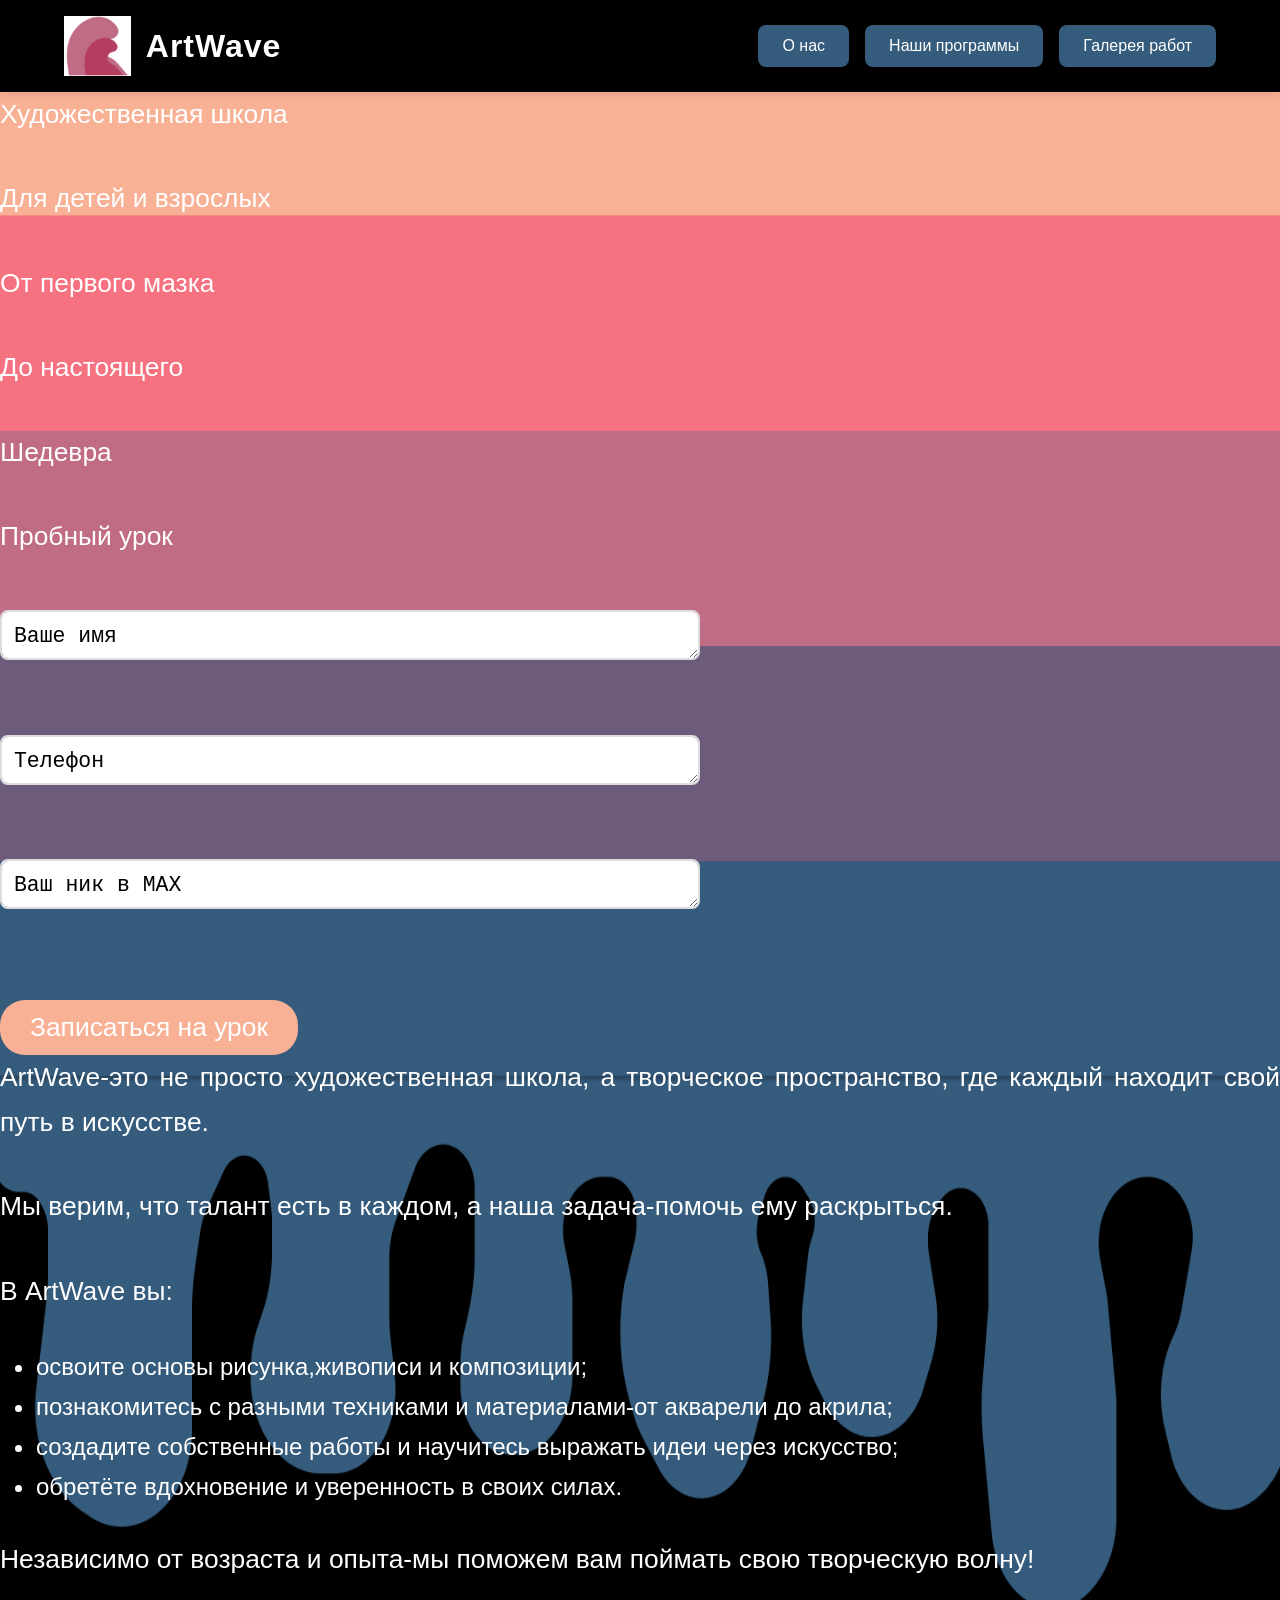
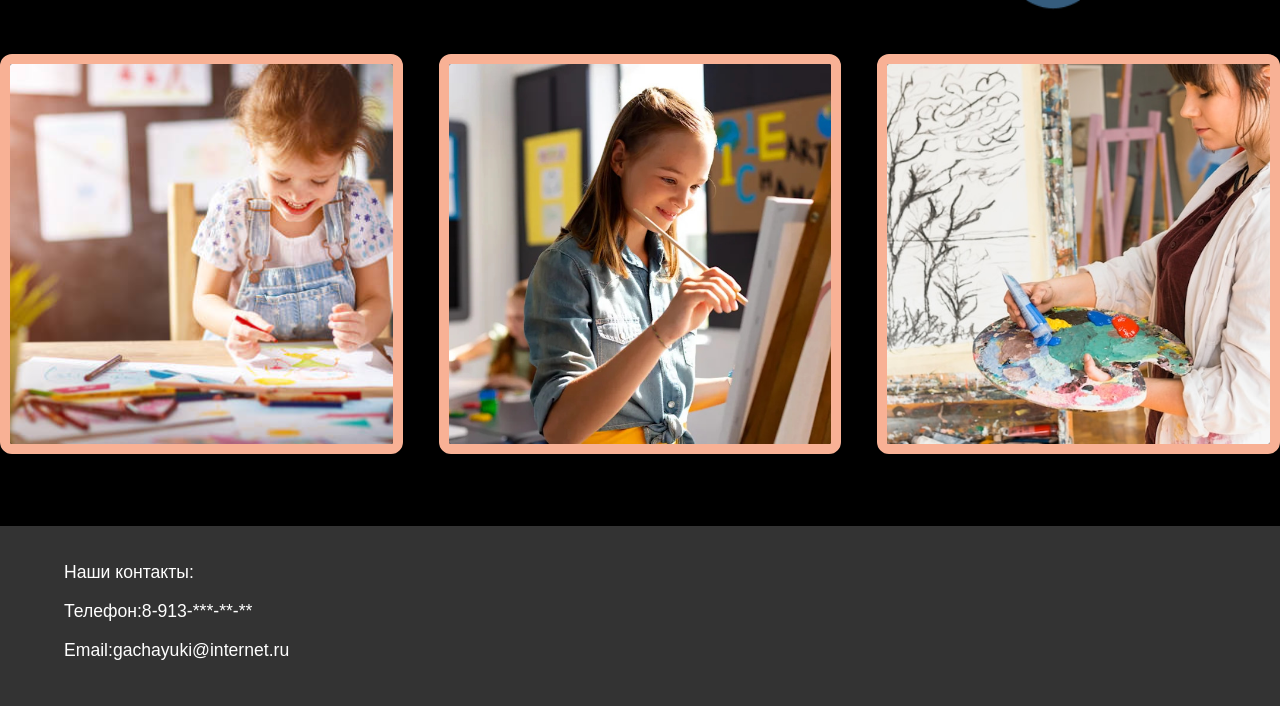
<file: index.html>
<!DOCTYPE html>
<html>
<head>
  <meta http-equiv="refresh" content="0; url=ArtWave/Главная.html">
  <title>Перенаправление...</title>
</head>
<body>
  Перенаправление на главную страницу... Если перенаправление не сработало, <a href="ArtWave/Главная.html">нажмите сюда</a>.
</body>
</html>
</file>
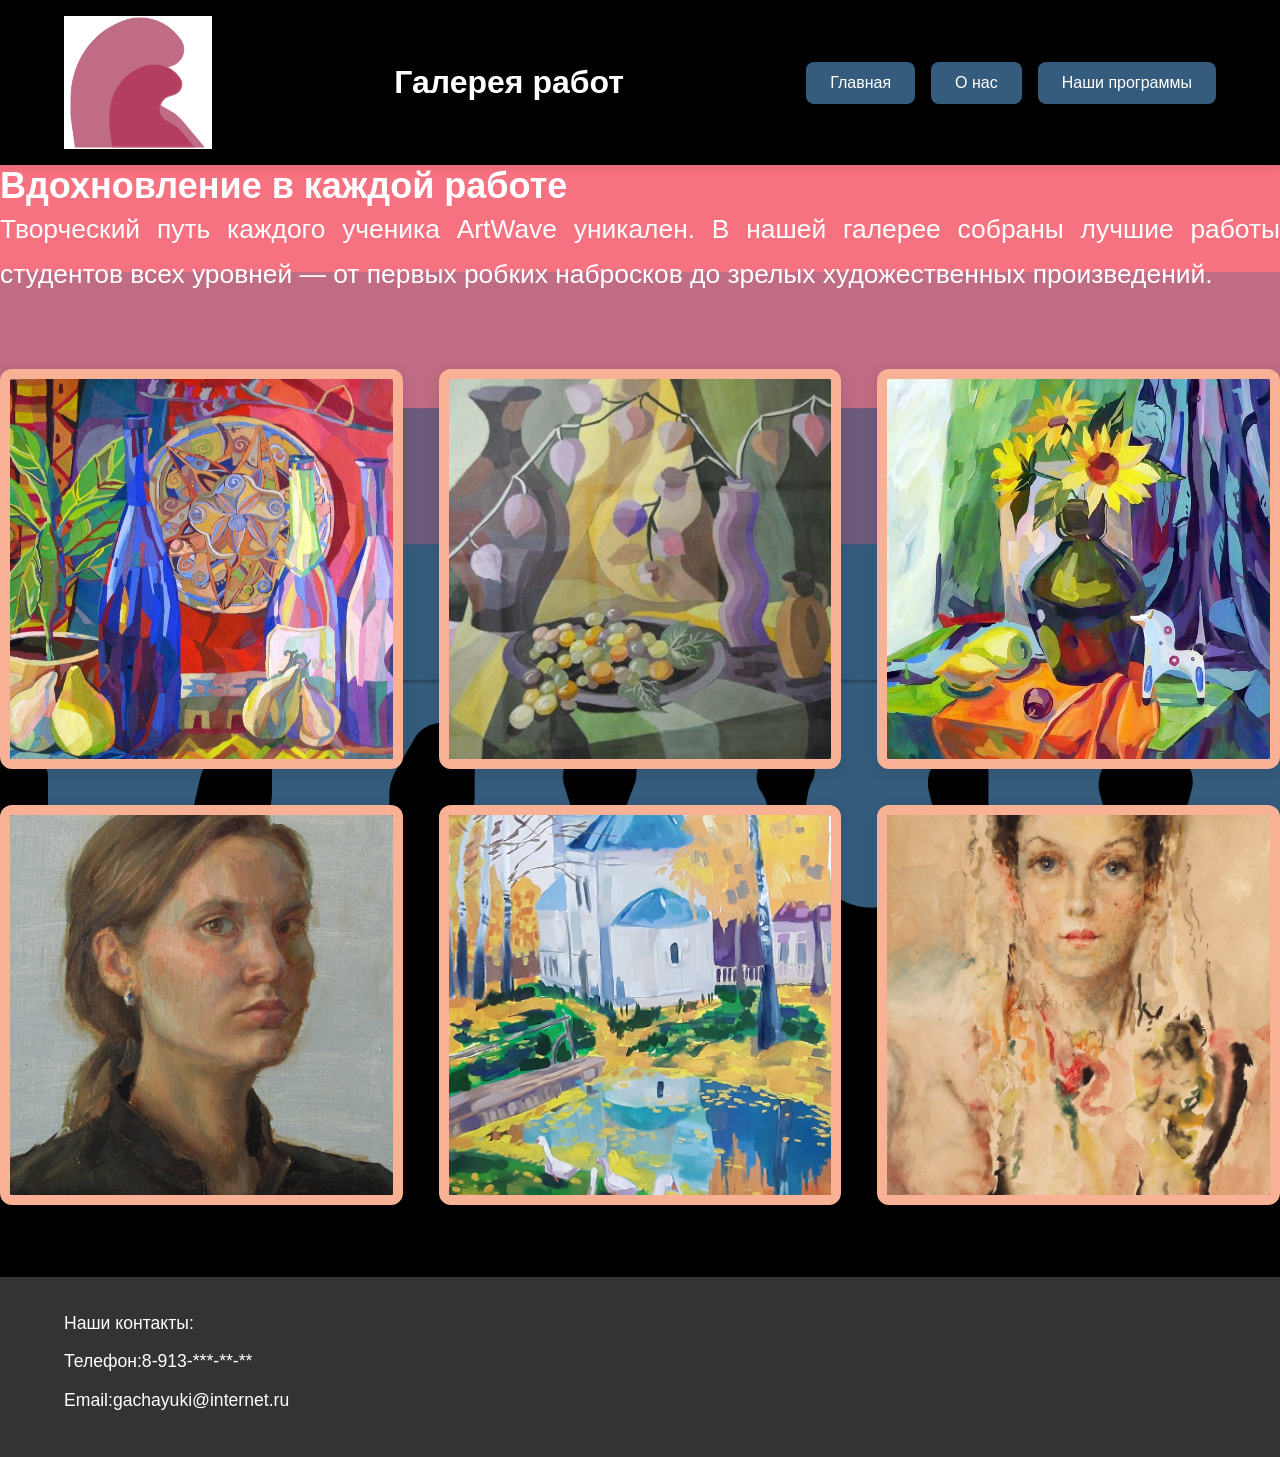
<file: ArtWave/Галерея работ.html>
<!DOCTYPE html>
<html>
<head>
	<meta charset="utf-8">
	<meta name="viewport" content="width=device-width, initial-scale=1">
	<title>ArtWave</title>
	<link rel="stylesheet" type="text/css" href="Галерея работ 2.css">
</head>
<body>
	<header>
		<img src="Лого.svg">
		<h1>Галерея работ</h1>
		<nav>
			<a href="Главная.html">Главная</a>
			<a href="О нас.html">О нас</a>
			<a href="Наши программы.html">Наши программы</a>
		</nav>
	</header>
	<main>
		<h2>Вдохновление в каждой работе</h2>
		<p>Творческий путь каждого ученика ArtWave уникален. В нашей галерее собраны лучшие работы студентов всех уровней — от первых робких набросков до зрелых художественных произведений.</p>
		<div = class="gallery">
			<img src="8фото.jpg">
			<img src="10фото.jpg">
			<img src="9фото.jpg">
			<img src="12фото.jpg">
			<img src="11фото.jpg">
			<img src="13фото.png">
		</div>
	</main>
	<footer>
		<p>Наши контакты:</p>
		<p>Телефон:8-913-***-**-**</p>
		<p>Email:gachayuki@internet.ru</p>
	</footer>
</body>
</html>
</file>
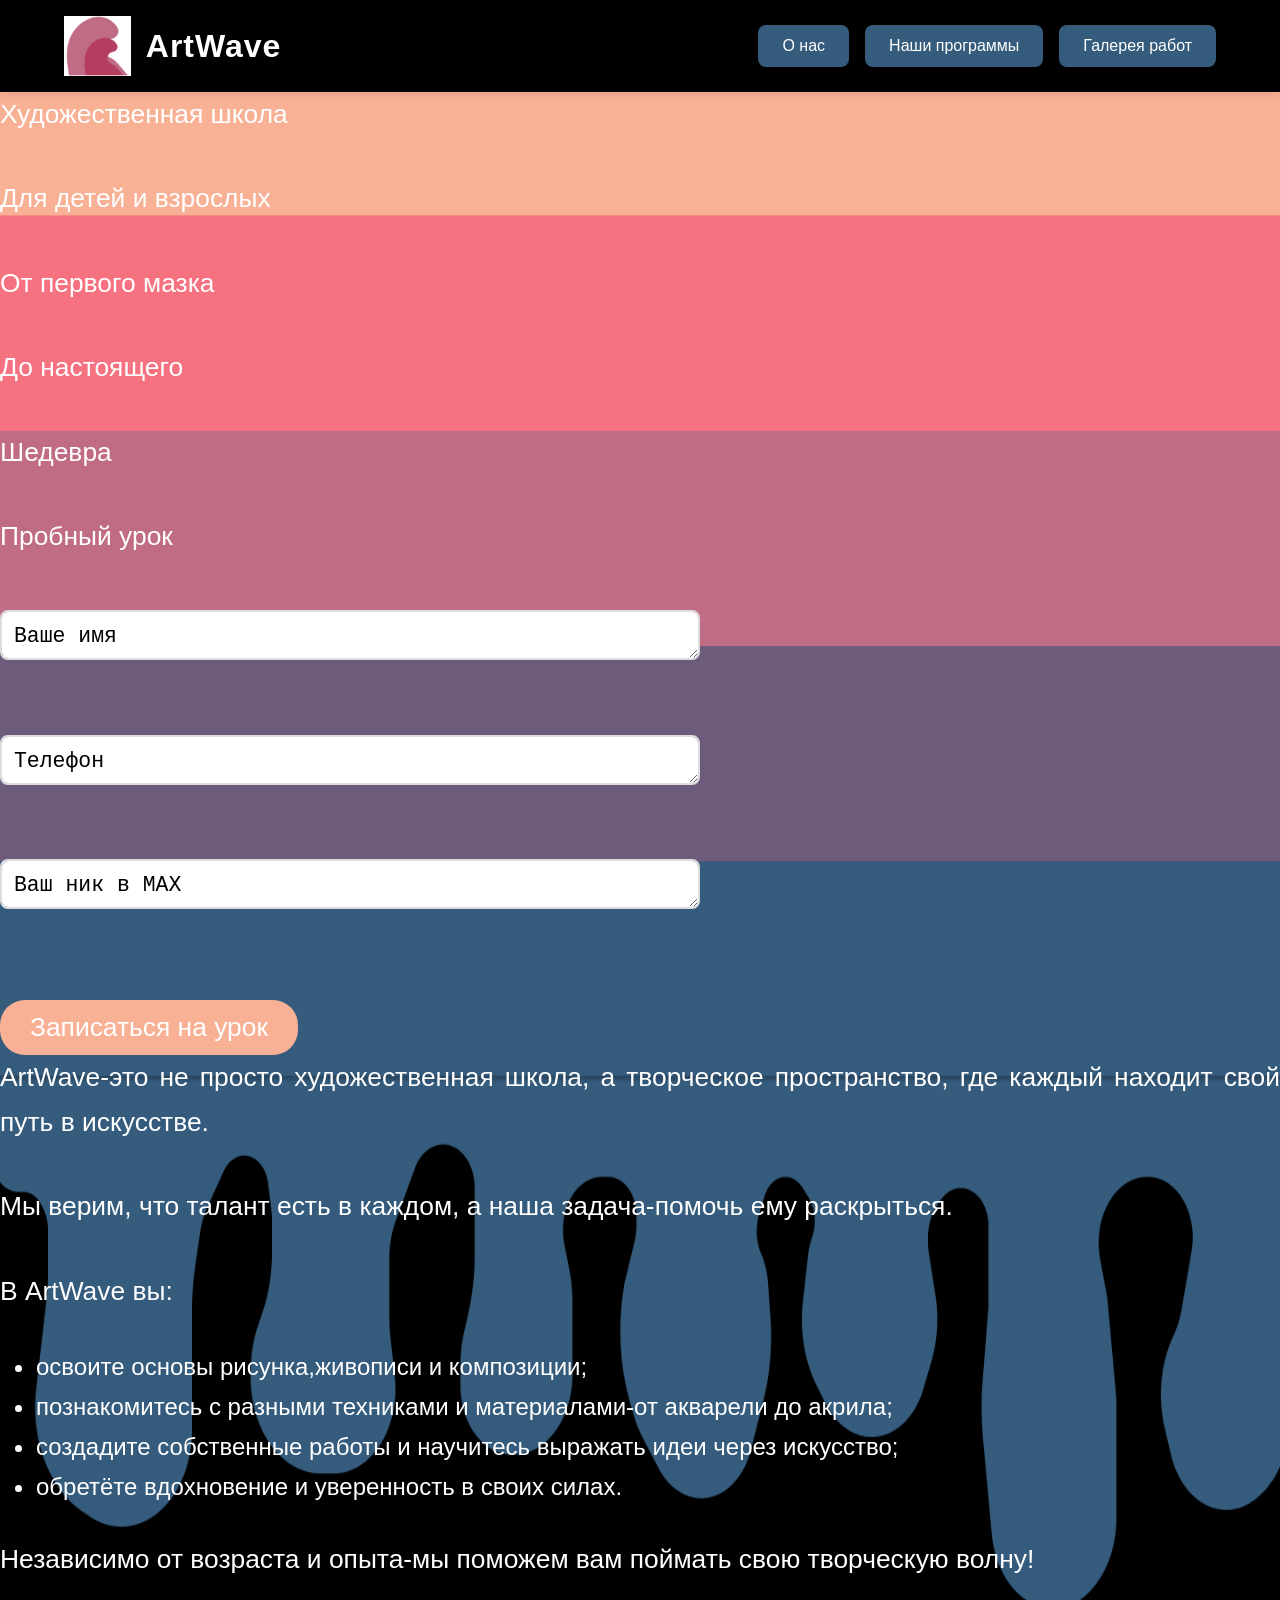
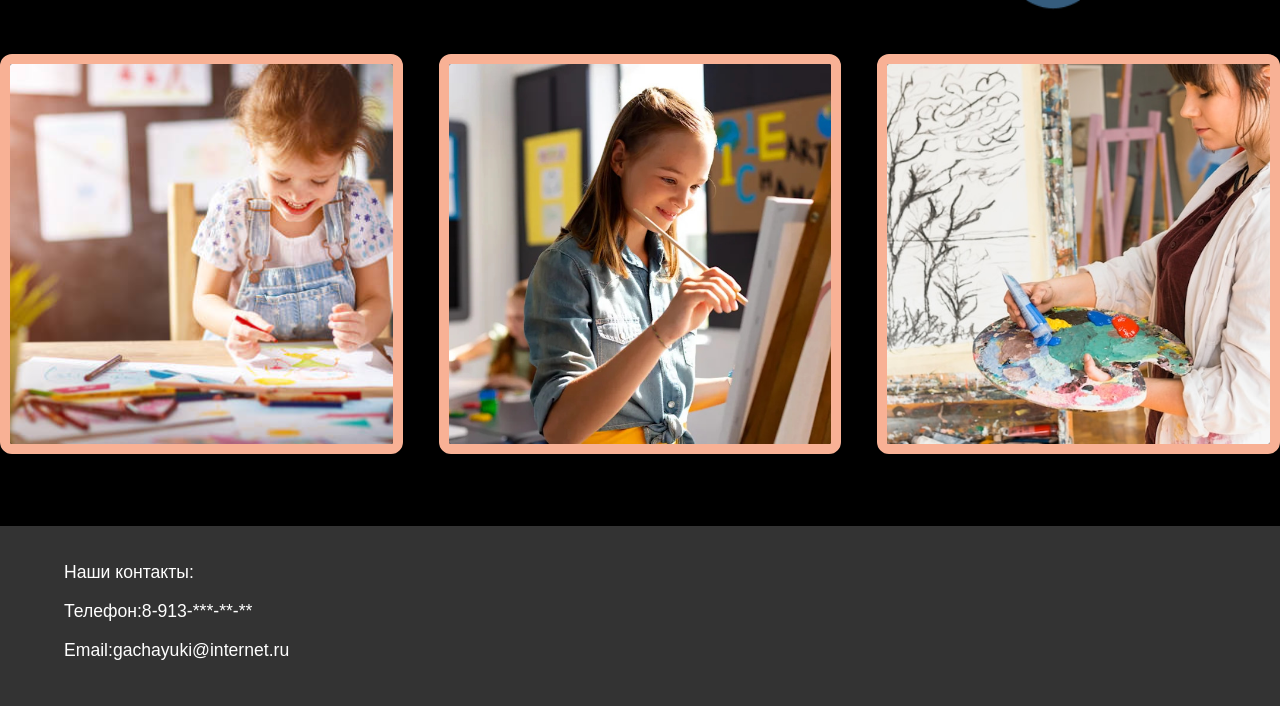
<file: ArtWave/Главная.html>
<!DOCTYPE html>
<html>
<head>
	<meta charset="utf-8">
	<meta name="viewport" content="width=device-width, initial-scale=1">
	<title>ArtWave</title>
	<link rel="stylesheet" type="text/css" href="Главная 2.css">
</head>
<body>
	<header>
		<div class="header-logo">
			<img src="Лого.svg">
			<h1>ArtWave</h1>
		</div>
		<nav>
			<a href="О нас.html">О нас</a>
			<a href="Наши программы.html">Наши программы</a>
			<a href="Галерея работ.html">Галерея работ</a>
		</nav>
	</header>
	<main>
		<div class="meets">
			<p>Художественная школа</p>
			<p>Для детей и взрослых</p>
			<p>От первого мазка</p>
			<p>До настоящего</p>
			<p>Шедевра</p>
			<p>Пробный урок</p>
		</div>
		<p><textarea>Ваше имя </textarea></p>
		<p><textarea>Телефон</textarea></p>
		<p><textarea>Ваш ник в MAX</textarea></p>
		<button>Записаться на урок</button>
		<p>ArtWave-это не просто художественная школа, а творческое пространство, где каждый находит свой путь в искусстве.</p>
		<p>Мы верим, что талант есть в каждом, а наша задача-помочь ему раскрыться.</p>
		<p>В ArtWave вы:</p>
		<ul>
			<li>освоите основы рисунка,живописи и композиции;</li>
			<li>познакомитесь с разными техниками и материалами-от акварели до акрила;</li>
			<li>создадите собственные работы и научитесь выражать идеи через искусство;</li>
			<li>обретёте вдохновение и уверенность в своих силах.</li>
		</ul>
		<p>Независимо от возраста и опыта-мы поможем вам поймать свою творческую волну!</p>
		<div class="gallery">
			<img src="1фото.jpg">
			<img src="2фото.webp">
			<img src="3фото.jpg">
		</div>
	</main>
	<footer>
		<p>Наши контакты:</p>
		<p>Телефон:8-913-***-**-**</p>
		<p>Email:gachayuki@internet.ru</p>
	</footer>
</body>
</html>
</file>
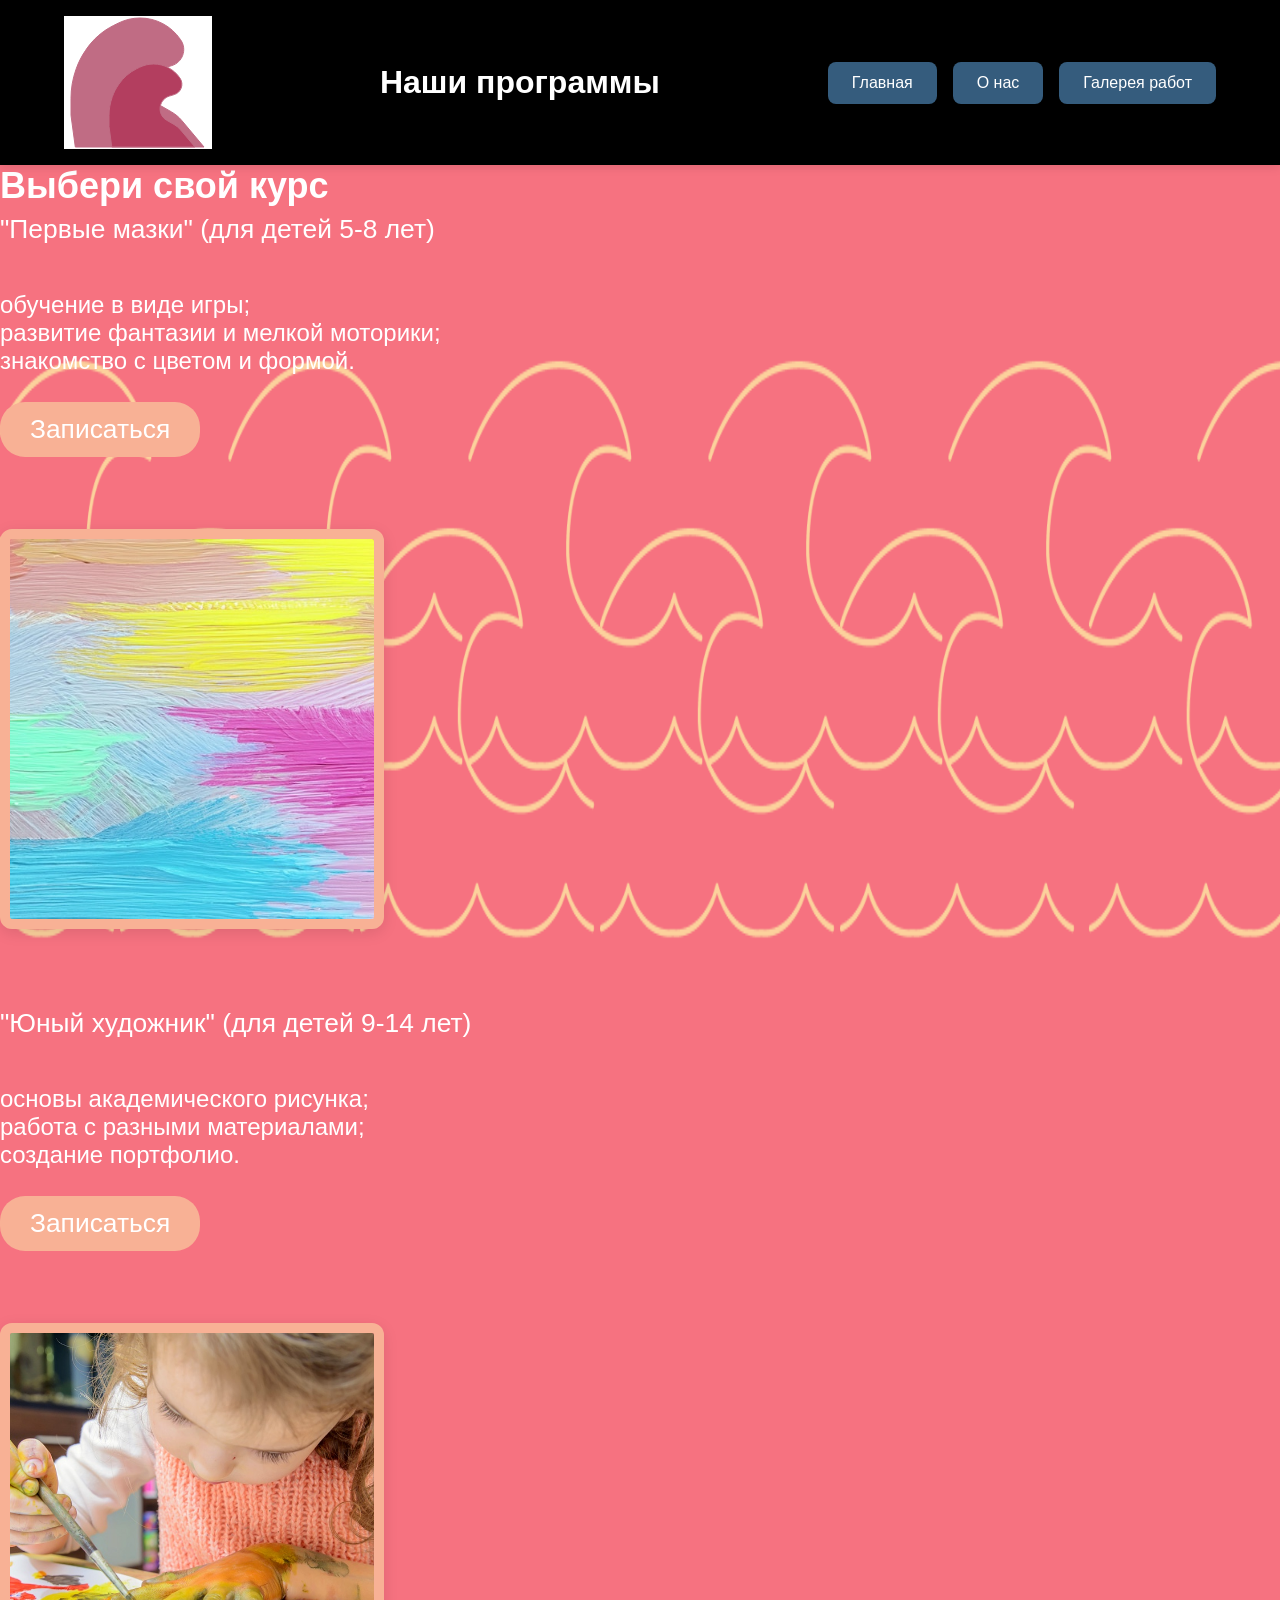
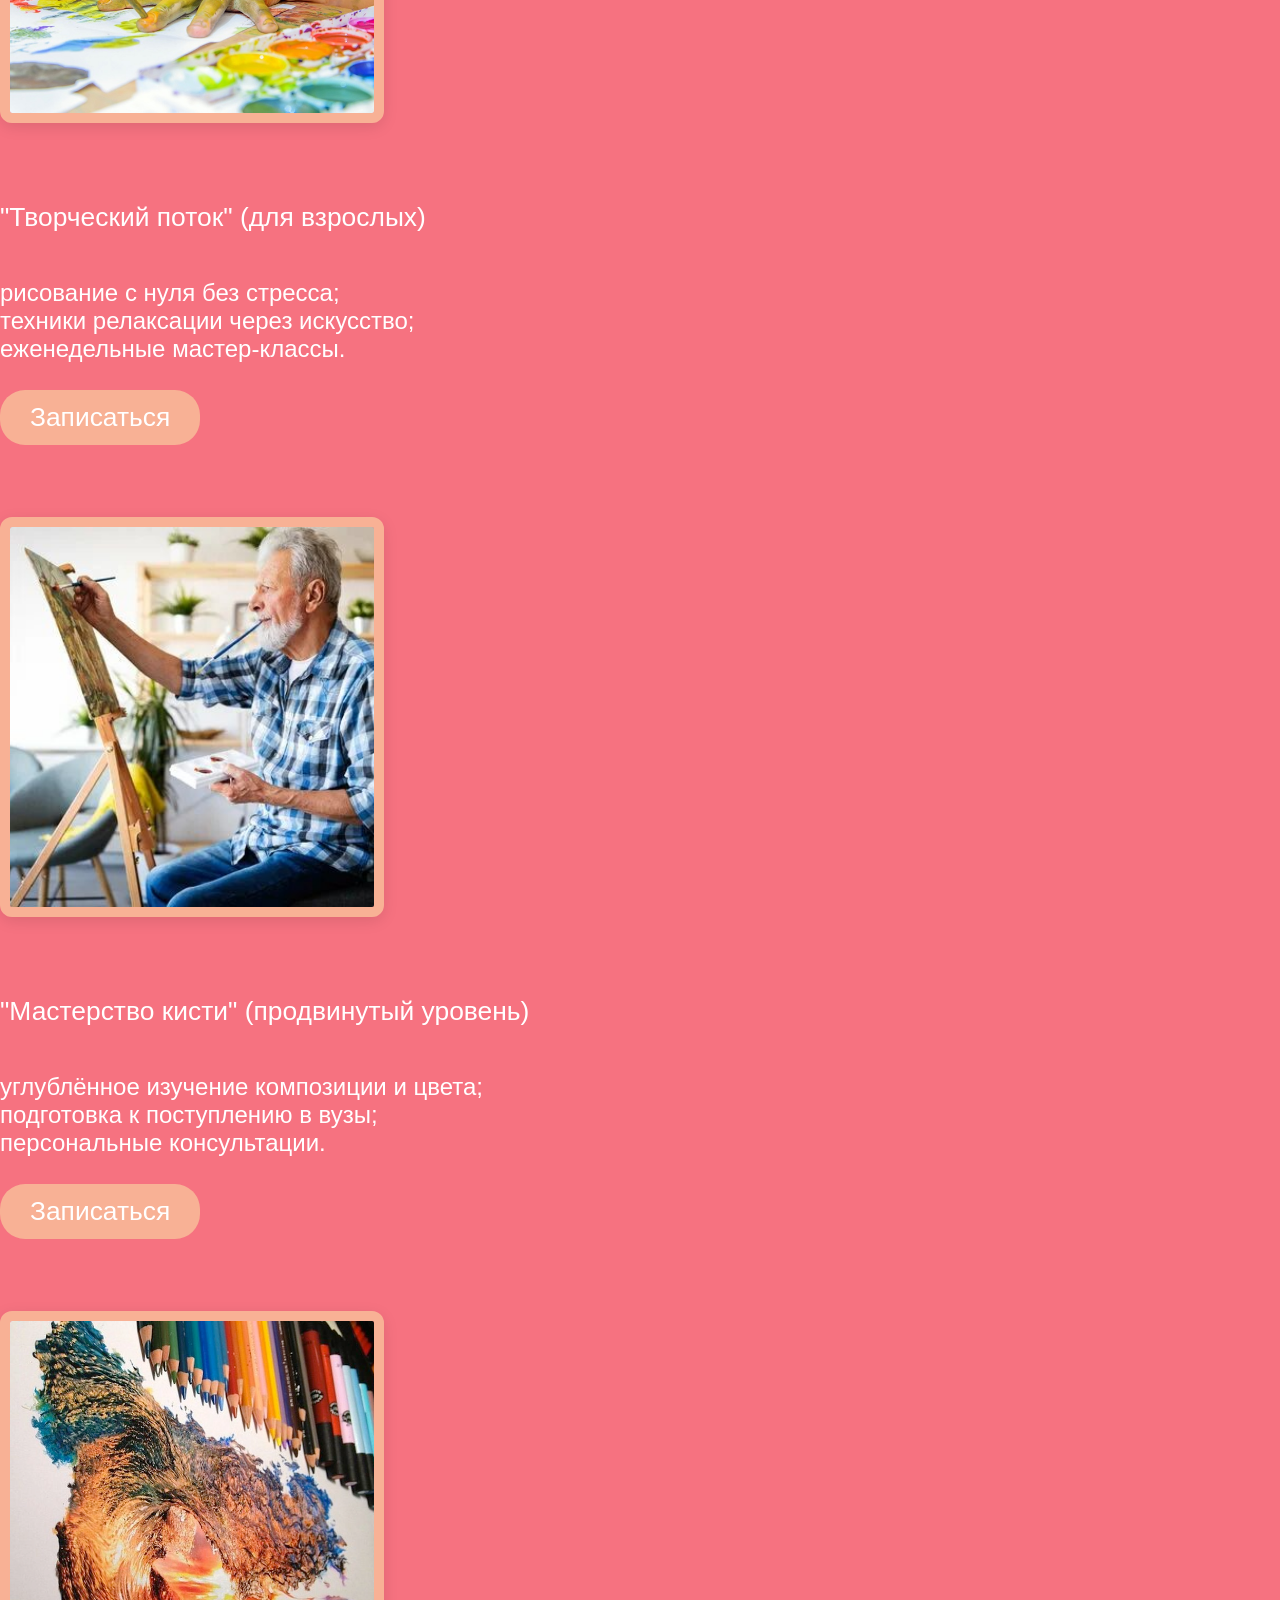
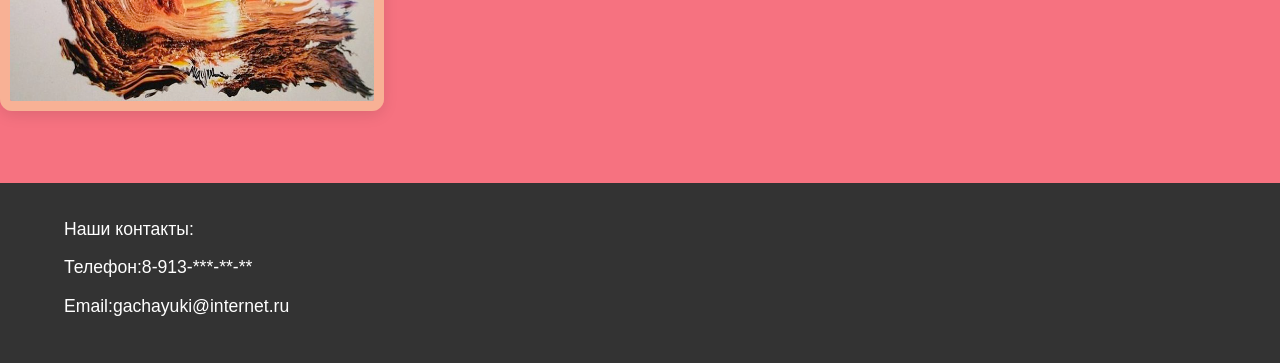
<file: ArtWave/Наши программы.html>
<!DOCTYPE html>
<html>
<head>
	<meta charset="utf-8">
	<meta name="viewport" content="width=device-width, initial-scale=1">
	<title>ArtWave</title>
	<link rel="stylesheet" type="text/css" href="Наши программы 2.css">
</head>
<body>
	<header>
		<img src="Лого.svg">
		<h1>Наши программы</h1>
		<nav>
			<a href="Главная.html">Главная</a>
			<a href="О нас.html">О нас</a>
			<a href="Галерея работ.html">Галерея работ</a>
		</nav>
	</header>
	<main>
		<h2>Выбери свой курс</h2>
		<p>"Первые мазки" (для детей 5-8 лет)</p>
		<ul>
			<li>обучение в виде игры;</li>
			<li>развитие фантазии и мелкой моторики;</li>
			<li>знакомство с цветом и формой.</li>
		</ul>
		<button>Записаться</button>
		<div = class="gallery"><img src="4фото.jpg"></div>
		<p>"Юный художник" (для детей 9-14 лет)</p>
		<ul>
			<li>основы академического рисунка;</li>
			<li>работа с разными материалами;</li>
			<li>создание портфолио.</li>
		</ul>
		<button>Записаться</button>
		<div = class="gallery"><img src="5фото.jpg"></div>
		</p>
		<p>"Творческий поток" (для взрослых)</p>
		<ul>
			<li>рисование с нуля без стресса;</li>
			<li>техники релаксации через искусство;</li>
			<li>еженедельные мастер-классы.</li>
		</ul>
		<button>Записаться</button>
		<div = class="gallery"><img src="6фото.jpg"></div>
		<p>"Мастерство кисти" (продвинутый уровень)</p>
		<ul>
			<li>углублённое изучение композиции и цвета;</li>
			<li>подготовка к поступлению в вузы;</li>
			<li>персональные консультации.</li>
		</ul>
		<button>Записаться</button>
		<div = class="gallery"><img src="7фото.jpg"></div>
	</main>
	<footer>
		<p>Наши контакты:</p>
		<p>Телефон:8-913-***-**-**</p>
		<p>Email:gachayuki@internet.ru</p>
	</footer>
</body>
</html>
</file>
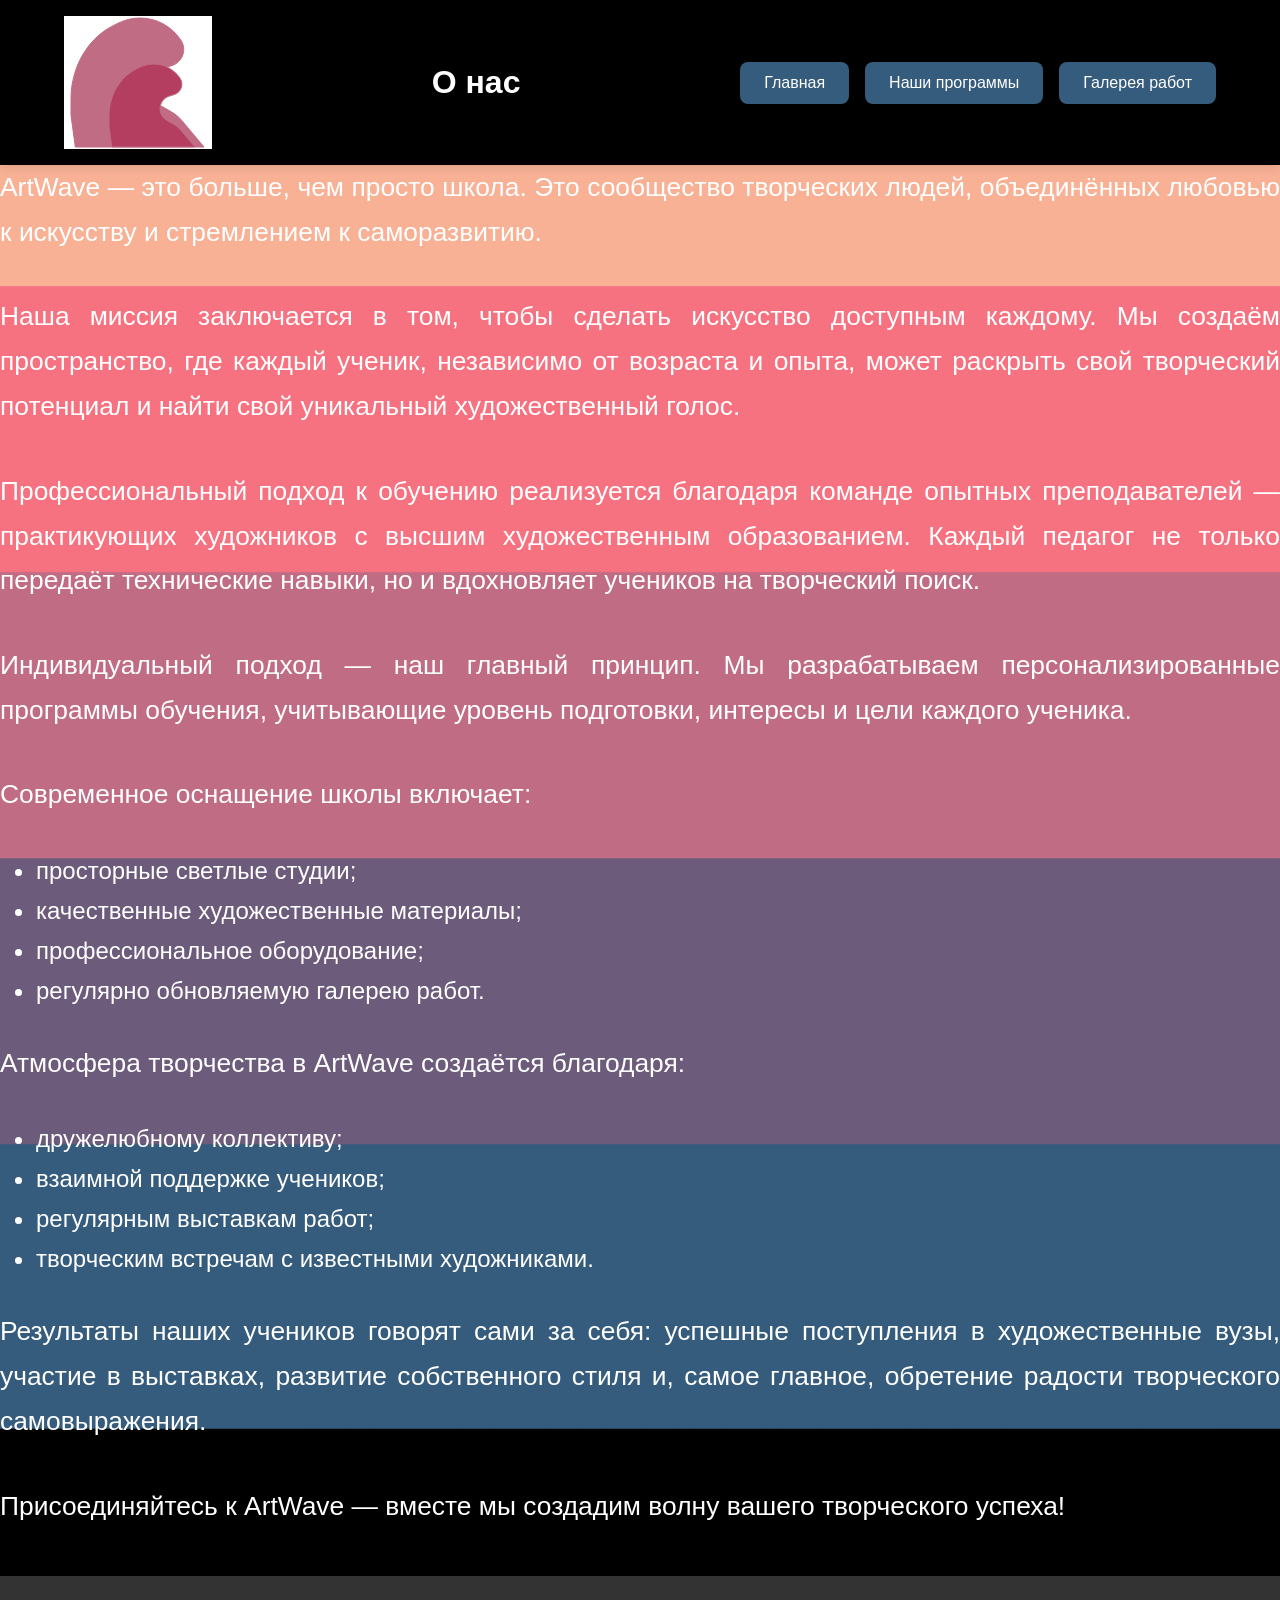
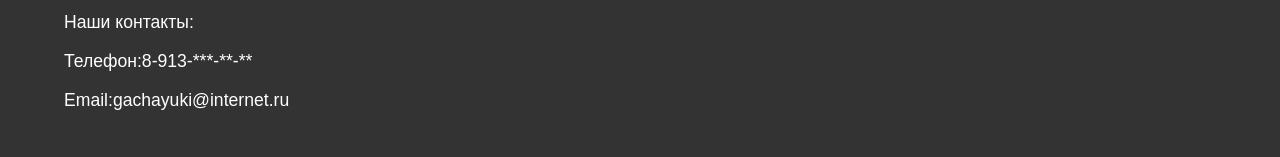
<file: ArtWave/О нас.html>
<!DOCTYPE html>
<html>
<head>
	<meta charset="utf-8">
	<meta name="viewport" content="width=device-width, initial-scale=1">
	<title>ArtWave</title>
	<link rel="stylesheet" type="text/css" href="О нас 2.css">
</head>
<body>
	<header>
		<img src="Лого.svg">
		<h1>О нас</h1>
		<nav>
			<a href="Главная.html">Главная</a>
			<a href="Наши программы.html">Наши программы</a>
			<a href="Галерея работ.html">Галерея работ</a>
		</nav>
	</header>
	<main>
		<p>ArtWave — это больше, чем просто школа. Это сообщество творческих людей, объединённых любовью к искусству и стремлением к саморазвитию.</p>
		<p>Наша миссия заключается в том, чтобы сделать искусство доступным каждому. Мы создаём пространство, где каждый ученик, независимо от возраста и опыта, может раскрыть свой творческий потенциал и найти свой уникальный художественный голос.</p>
		<p>Профессиональный подход к обучению реализуется благодаря команде опытных преподавателей — практикующих художников с высшим художественным образованием. Каждый педагог не только передаёт технические навыки, но и вдохновляет учеников на творческий поиск.</p>
		<p>Индивидуальный подход — наш главный принцип. Мы разрабатываем персонализированные программы обучения, учитывающие уровень подготовки, интересы и цели каждого ученика.</p>
		<p>Современное оснащение школы включает:</p>
		<ul>
			<li>просторные светлые студии;</li>
			<li>качественные художественные материалы;</li>
			<li>профессиональное оборудование;</li>
			<li>регулярно обновляемую галерею работ.</li>
		</ul>
		<p>Атмосфера творчества в ArtWave создаётся благодаря:</p>
		<ul>
			<li>дружелюбному коллективу;</li>
			<li>взаимной поддержке учеников;</li>
			<li>регулярным выставкам работ;</li>
			<li>творческим встречам с известными художниками.</li>
		</ul>
		<p>Результаты наших учеников говорят сами за себя: успешные поступления в художественные вузы, участие в выставках, развитие собственного стиля и, самое главное, обретение радости творческого самовыражения.</p>
		<p>Присоединяйтесь к ArtWave — вместе мы создадим волну вашего творческого успеха!</p>
	</main>
	<footer>
		<p>Наши контакты:</p>
		<p>Телефон:8-913-***-**-**</p>
		<p>Email:gachayuki@internet.ru</p>
	</footer>
</body>
</html>
</file>
<file: ArtWave/Галерея работ 2.css>
* {
  box-sizing: border-box;
  margin: 0;
  padding: 0;
}

body {
  font-family: Arial, sans-serif;
  color: white;
  background:
    url("Фон.png") center top no-repeat,
    url("Фон2.png") center bottom no-repeat;
  background-size: 102% 47%, 100% 54%; 
  background-color: #000;
  margin: 0;
  padding: 0;
}

/*Шапка*/
header {
  background: black;
  color: white;
  padding: 1em 5%;
  display: flex;
  justify-content: space-between;
  align-items: center;
  position: sticky;
  top: 0;
  z-index: 1000;
  box-shadow: 0 2px 10px rgba(0, 0, 0, 0.1);
}

.header-logo {
  display: flex;
  align-items: center;
  gap: 15px;
}

.header-logo img {
  height: 60px;
  width: auto;
}

.header-logo h1 {
  font-size: 2em;
  font-weight: 700;
  letter-spacing: 1px;
}

/*Навигационное меню*/
nav {
  display: flex;
  gap: 1em;
}

nav a {
  color: white;
  text-decoration: none;
  font-weight: 500;
  padding: 12px 24px;
  border-radius: 8px;
  background-color: #355C7D;
  transition: all 0.3s ease;
  border: none;
  cursor: pointer;
}

nav a:hover {
  background-color: #518BBC;
  transform: translateY(-2px);
  box-shadow: 0 4px 8px rgba(81, 139, 188, 0.2);
}

nav a:active {
  background-color: #86C0F0;
  transform: translateY(0);
  box-shadow: 0 2px 4px rgba(134, 192, 240, 0.3);
}

nav a::after {
  content: none;
}

/*Главное*/
main {
  margin-bottom: 1em;
  font-size: 1.5em;
}

p {
  font-family: "Arial", serif;
  font-size: 1.1em;
  line-height: 1.7;
  color: white;
  margin-bottom: 1.5em;
  text-align: justify;
}


/*Изображения*/
.gallery {
  display: grid;
  grid-template-columns: repeat(auto-fit, minmax(300px, 1fr));
  gap: 1.5em;
  margin: 3em 0;
  border-radius: 12px;
}

.gallery img {
  width: 100%;
  height: 400px;
  object-fit: cover;
  border: 10px solid #F8B195;
  border-radius: 12px;
  transition: transform 0.3s;
  box-shadow: 0 4px 15px rgba(0, 0, 0, 0.1);
}

.gallery img:hover {
  transform: scale(1.05);
}

/*Подвал*/
footer {
  background-color: #333;
  color: white;
  text-align: center;
  padding: 2em 5%;
  margin-top: 3em;
}

footer p {
  margin-bottom: 0.5em;
}
</file>
<file: ArtWave/Главная 2.css>
* {
  box-sizing: border-box;
  margin: 0;
  padding: 0;
}

body {
  font-family: Arial, sans-serif;
  color: white;
  background:
    url("Фон.png") center top no-repeat,
    url("Фон2.png") center bottom no-repeat;
  background-size: 102% 47%, 100% 54%; 
  background-color: #000;
  margin: 0;
  padding: 0;
}

/*Шапка*/
header {
  background: black;
  color: white;
  padding: 1em 5%;
  display: flex;
  justify-content: space-between;
  align-items: center;
  position: sticky;
  top: 0;
  z-index: 1000;
  box-shadow: 0 2px 10px rgba(0, 0, 0, 0.1);
}

.header-logo {
  display: flex;
  align-items: center;
  gap: 15px;
}

.header-logo img {
  height: 60px;
  width: auto;
}

.header-logo h1 {
  font-size: 2em;
  font-weight: 700;
  letter-spacing: 1px;
}

/*Навигационное меню*/
nav {
  display: flex;
  gap: 1em;
}

nav a {
  color: white;
  text-decoration: none;
  font-weight: 500;
  padding: 12px 24px;
  border-radius: 8px;
  background-color: #355C7D;
  transition: all 0.3s ease;
  border: none;
  cursor: pointer;
}

nav a:hover {
  background-color: #518BBC;
  transform: translateY(-2px);
  box-shadow: 0 4px 8px rgba(81, 139, 188, 0.2);
}

nav a:active {
  background-color: #86C0F0;
  transform: translateY(0);
  box-shadow: 0 2px 4px rgba(134, 192, 240, 0.3);
}

nav a::after {
  content: none;
}

/*Главное*/
main {
  margin-bottom: 1em;
  font-size: 1.5em;
}

p {
  font-family: "Arial", serif;
  font-size: 1.1em;
  line-height: 1.7;
  color: white;
  margin-bottom: 1.5em;
  text-align: justify;
}

p meets {
  font-family: "Arial", bold;
  margin-bottom: 2em;
  font-size: 1.5em;
}

/*Текстовое поле*/
textarea {
  width: 100%;
  padding: 12px;
  margin: 0.5em 0;
  border: 2px solid #ddd;
  border-radius: 8px;
  font-size: 1em;
  transition: border-color 0.3s;
}

textarea {
  width: 700px;   
  height: 50px;  
}

/*Кнопка*/
button {
  background-color: #F8B195; 
  color: white;
  border: none;
  padding: 12px 30px; 
  font-size: 1.1em; 
  border-radius: 25px; 
  cursor: pointer;
  transition: transform 0.2s, box-shadow 0.2s, background-color 0.3s; 
  margin-top: 1em; 
}

button:hover {
  background-color: #ED7A4C; 
  transform: translateY(-3px);
  box-shadow: 0 5px 15px rgba(237, 122, 76, 0.3);
}

button:active {
  background-color: #E8541A; 
  transform: translateY(0);
  box-shadow: 0 2px 8px rgba(232, 84, 26, 0.4); 
}

/*Список*/
ul {
  margin: 1.5em 0;
  padding-left: 1.5em;
}

li {
  margin-bottom: 0.5em;
  font-size: 1em;
}

/*Изображения*/
.gallery {
  display: grid;
  grid-template-columns: repeat(auto-fit, minmax(300px, 1fr));
  gap: 1.5em;
  margin: 3em 0;
  border-radius: 12px;
}

.gallery img {
  width: 100%;
  height: 400px;
  object-fit: cover;
  border: 10px solid #F8B195;
  border-radius: 12px;
  transition: transform 0.3s;
  box-shadow: 0 4px 15px rgba(0, 0, 0, 0.1);
}

.gallery img:hover {
  transform: scale(1.05);
}

/*Подвал*/
footer {
  background-color: #333;
  color: white;
  text-align: center;
  padding: 2em 5%;
  margin-top: 3em;
}

footer p {
  margin-bottom: 0.5em;
}
</file>
<file: ArtWave/Наши программы 2.css>
* {
  box-sizing: border-box;
  margin: 0;
  padding: 0;
}

body {
  font-family: Arial, sans-serif;
  color: white;
  background:
    url("Фон3.png") center top no-repeat,
    url("Фон4.png") center bottom no-repeat;
  background-size: 100% 60%, 100% 50%; 
  background-color: #000;
  margin: 0;
  padding: 0;
}

/*Шапка*/
header {
	background: black;
	color: white;
	padding: 1em 5%;
	display: flex;
	justify-content: space-between;
	align-items: center;
	position: sticky;
	top: 0;
	z-index: 1000;
	box-shadow: 0 2px 10px rgba(0, 0, 0, 0.1);
}

.header-logo {
	display: flex;
	align-items: center;
	gap: 15px;
}

.header-logo img {
	height: 60px;
	width: auto;
}

.header-logo h1 {
	font-size: 2em;
	font-weight: 700;
	letter-spacing: 1px;
}

/*Навигационное меню*/
nav {
	display: flex;
	gap: 1em;
}

nav a {
	color: white;
	text-decoration: none;
	font-weight: 500;
	padding: 12px 24px;
	border-radius: 8px;
	background-color: #355C7D;
	transition: all 0.3s ease;
	border: none;
	cursor: pointer;
}

nav a:hover {
	background-color: #518BBC;
	transform: translateY(-2px);
	box-shadow: 0 4px 8px rgba(81, 139, 188, 0.2);
}

nav a:active {
	background-color: #86C0F0;
	transform: translateY(0);
	box-shadow: 0 2px 4px rgba(134, 192, 240, 0.3);
}

nav a::after {
  content: none;
}

/*Главное*/
main {
  margin-bottom: 1em;
  font-size: 1.5em;
}

p {
  font-family: "Arial", serif;
  font-size: 1.1em;
  line-height: 1.7;
  color: white;
  margin-bottom: 1.5em;
  text-align: justify;
}

/*Кнопка*/
button {
  background-color: #F8B195; 
  color: white;
  border: none;
  padding: 12px 30px; 
  font-size: 1.1em; 
  border-radius: 25px; 
  cursor: pointer;
  transition: transform 0.2s, box-shadow 0.2s, background-color 0.3s; 
  margin-top: 1em; 
}

button:hover {
  background-color: #ED7A4C; 
  transform: translateY(-3px);
  box-shadow: 0 5px 15px rgba(237, 122, 76, 0.3);
}

button:active {
  background-color: #E8541A; 
  transform: translateY(0);
  box-shadow: 0 2px 8px rgba(232, 84, 26, 0.4); 
}

/*Изображения*/
.gallery {
  display: grid;
  grid-template-columns: repeat(auto-fit, minmax(300px, 1fr));
  gap: 1.5em;
  margin: 3em 0;
  border-radius: 12px;
}

.gallery img {
  width: 30%;
  height: 400px;
  object-fit: cover;
  border: 10px solid #F8B195;
  border-radius: 12px;
  transition: transform 0.3s;
  box-shadow: 0 4px 15px rgba(0, 0, 0, 0.1);
}

.gallery img:hover {
  transform: scale(1.05);
}

/*Подвал*/
footer {
  background-color: #333;
  color: white;
  text-align: center;
  padding: 2em 5%;
  margin-top: 3em;
}

footer p {
  margin-bottom: 0.5em;
}
</file>
<file: ArtWave/О нас 2.css>
* {
  box-sizing: border-box;
  margin: 0;
  padding: 0;
}

body {
  font-family: Arial, sans-serif;
  color: white;
  background-image: url("Фон.png");
  background-size: 102% 1440px; 
  background-repeat: no-repeat;
  background-position: center top; 
  background-attachment: scroll;
  background-color: #000;
  margin: 0;
  padding: 0;
}


/*Шапка*/
header {
	background: black;
	color: white;
	padding: 1em 5%;
	display: flex;
	justify-content: space-between;
	align-items: center;
	position: sticky;
	top: 0;
	z-index: 1000;
	box-shadow: 0 2px 10px rgba(0, 0, 0, 0.1);
}

.header-logo {
	display: flex;
	align-items: center;
	gap: 15px;
}

.header-logo img {
	height: 60px;
	width: auto;
}

.header-logo h1 {
	font-size: 2em;
	font-weight: 700;
	letter-spacing: 1px;
}

/*Навигационное меню*/
nav {
	display: flex;
	gap: 1em;
}

nav a {
	color: white;
	text-decoration: none;
	font-weight: 500;
	padding: 12px 24px;
	border-radius: 8px;
	background-color: #355C7D;
	transition: all 0.3s ease;
	border: none;
	cursor: pointer;
}

nav a:hover {
	background-color: #518BBC;
	transform: translateY(-2px);
	box-shadow: 0 4px 8px rgba(81, 139, 188, 0.2);
}

nav a:active {
	background-color: #86C0F0;
	transform: translateY(0);
	box-shadow: 0 2px 4px rgba(134, 192, 240, 0.3);
}

nav a::after {
  content: none;
}

/*Главное*/
main {
	margin-bottom: 1em;
	font-size: 1.5em;
}

p {
  font-family: "Arial", serif;
  font-size: 1.1em;
  line-height: 1.7;
  color: white;
  margin-bottom: 1.5em;
  text-align: justify;
}

/*Список*/
ul {
  margin: 1.5em 0;
  padding-left: 1.5em;
}

li {
  margin-bottom: 0.5em;
  font-size: 1em;
}

/*Подвал*/
footer {
  background-color: #333;
  color: white;
  text-align: center;
  padding: 2em 5%;
  margin-top: 3em;
}

footer p {
  margin-bottom: 0.5em;
}
</file>
